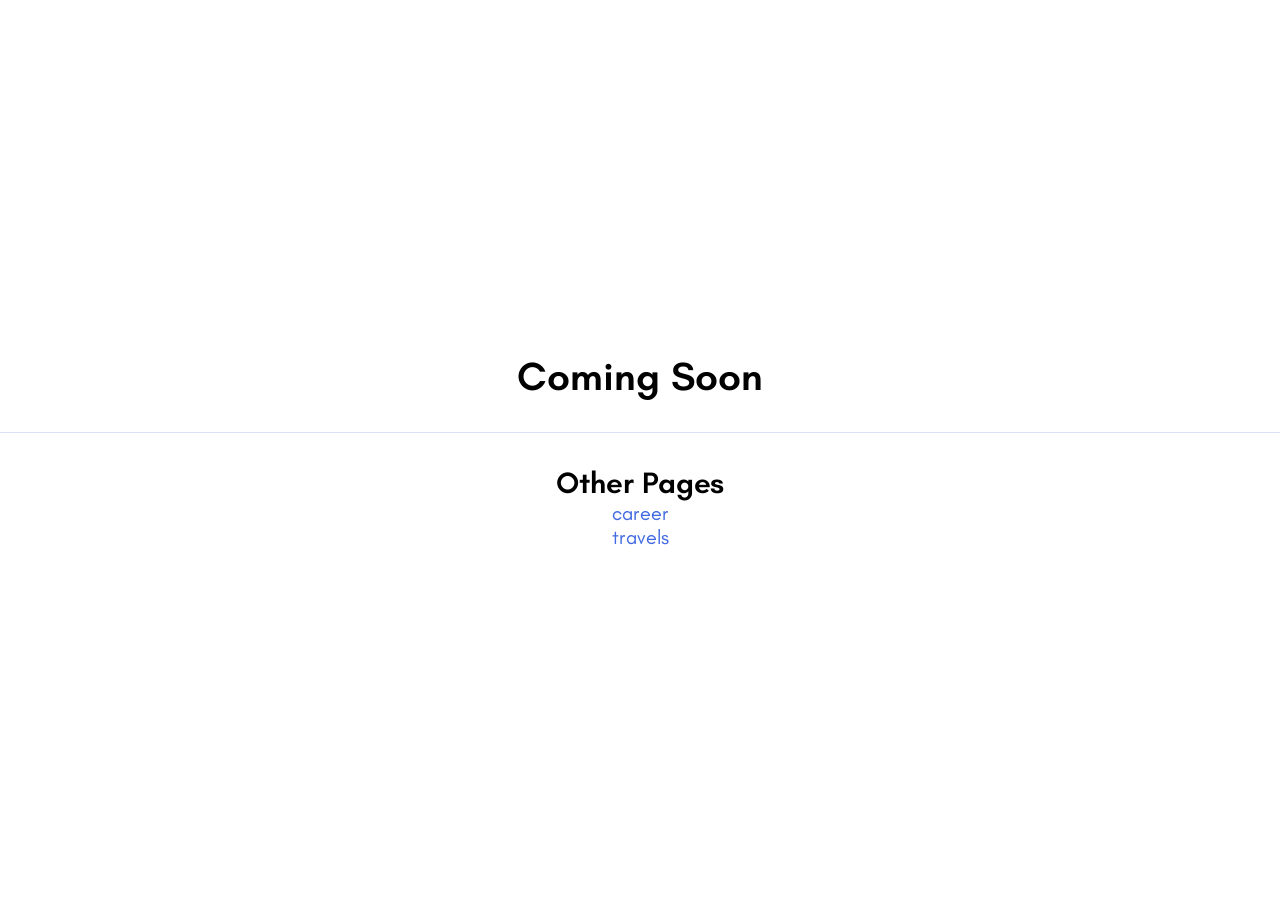
<file: index.html>
<!doctype html>

<html>
  <meta charset="utf-8" />
  <meta name="viewport" content="width=device-width, initial-scale=1.0" />
  <head>
    <title>Jason Ngo</title>
    <link rel="icon" href="./favicon.ico" />
    <link rel="stylesheet" type="text/css" href="./base.css" />
    <link rel="stylesheet" type="text/css" href="./index.css" />
  </head>

  <body>
    <main id="content">
      <hgroup id="introduction">
        <h1 id="greeting">Coming Soon</h1>
      </hgroup>

      <div class="divider"></div>

      <section id="other-pages">
        <h2>Other Pages</h2>

        <ul>
          <li><a href="http://career.jason.ngo">career</a></li>
          <li><a href="http://travels.jason.ngo">travels</a></li>
        </ul>
      </section>
    </main>
  </body>
</html>
</file>
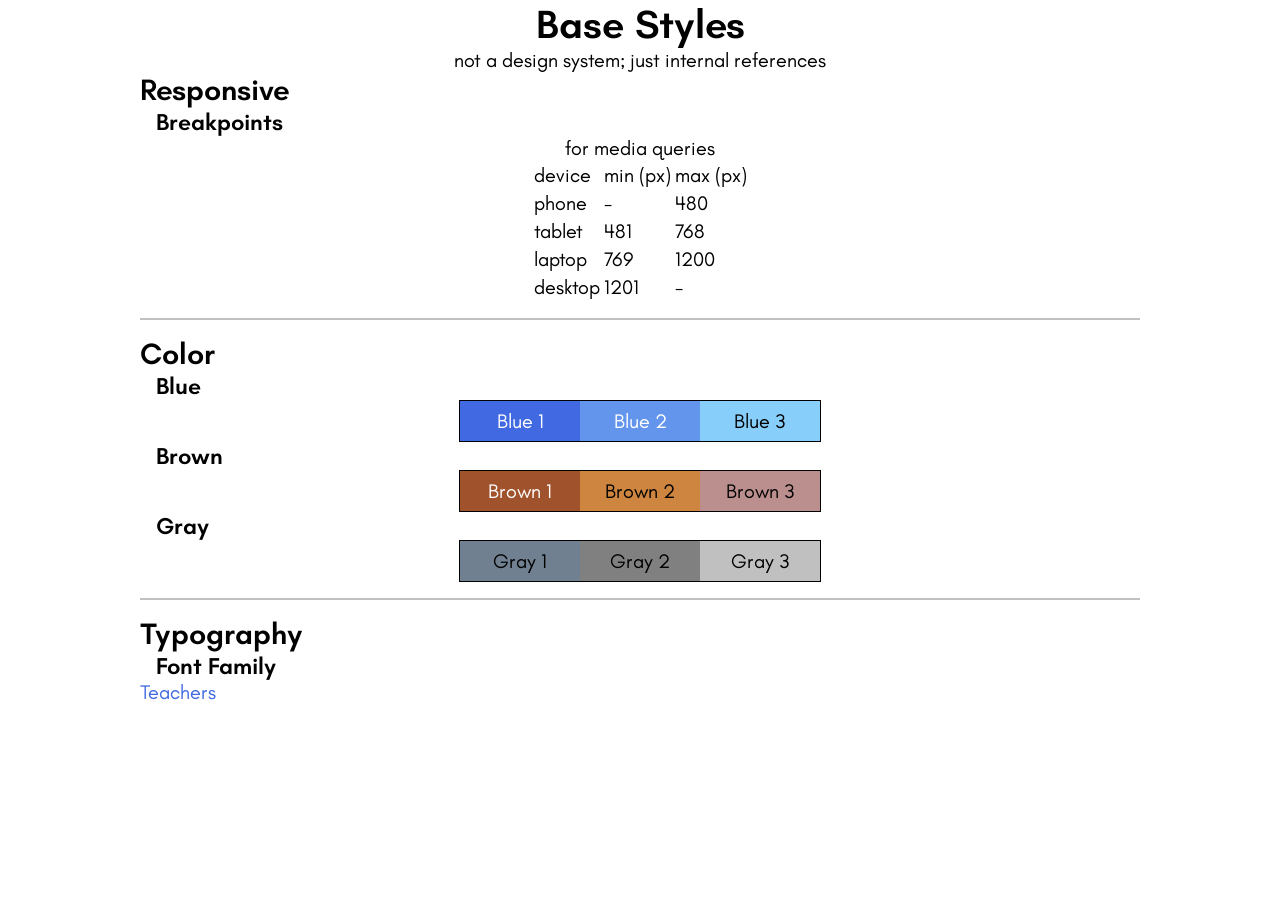
<file: design/index.html>
<!doctype html>

<html>
<meta charset="utf-8" />
<meta name="viewport" content="width=device-width, initial-scale=1.0" />

<head>
  <title>Design | Jason Ngo</title>
  <link rel="icon" href="../favicon.ico" />
  <link rel="stylesheet" type="text/css" href="../base.css" />
  <link rel="stylesheet" type="text/css" href="./index.css" />
</head>

<body>
  <hgroup id="introduction">
    <h1>Base Styles</h1>
    <p>not a design system; just internal references</p>
  </hgroup>

  <main id="content">
    <section>
      <h2>Responsive</h2>

      <section>
        <h3 class="subheader">Breakpoints</h3>

        <table id="breakpoints">
          <caption>
            for media queries
          </caption>

          <thead>
            <tr>
              <td>device</td>
              <td>min (px)</td>
              <td>max (px)</td>
            </tr>
          </thead>

          <tbody>
            <tr>
              <td>phone</td>
              <td>-</td>
              <td>480</td>
            </tr>

            <tr>
              <td>tablet</td>
              <td>481</td>
              <td>768</td>
            </tr>

            <tr>
              <td>laptop</td>
              <td>769</td>
              <td>1200</td>
            </tr>

            <tr>
              <td>desktop</td>
              <td>1201</td>
              <td>-</td>
            </tr>
          </tbody>
        </table>
      </section>
    </section>

    <hr />

    <section>
      <h2>Color</h2>

      <section>
        <h3 class="subheader">Blue</h3>

        <div class="color-palette">
          <div class="color" id="color-blue-1">Blue 1</div>
          <div class="color" id="color-blue-2">Blue 2</div>
          <div class="color" id="color-blue-3">Blue 3</div>
        </div>
      </section>

      <section>
        <h3 class="subheader">Brown</h3>

        <div class="color-palette">
          <div class="color" id="color-brown-1">Brown 1</div>
          <div class="color" id="color-brown-2">Brown 2</div>
          <div class="color" id="color-brown-3">Brown 3</div>
        </div>
      </section>

      <section>
        <h3 class="subheader">Gray</h3>

        <div class="color-palette">
          <div class="color" id="color-gray-1">Gray 1</div>
          <div class="color" id="color-gray-2">Gray 2</div>
          <div class="color" id="color-gray-3">Gray 3</div>
        </div>
      </section>
    </section>

    <hr />

    <section>
      <h2>Typography</h2>

      <section>
        <h3 class="subheader">Font Family</h3>

        <a target="_blank" href="https://fonts.google.com/specimen/Teachers">Teachers</a>
      </section>
    </section>
  </main>
</body>

</html>
</file>
<file: base.css>
/* start of font family declaration */

@font-face {
  font-family: "Teachers";
  src: url("./fonts/Teachers.ttf");
}

/* end of font family declaration */

/* start of variable declarations */

:root {
  --primary-color: black;
  --secondary-color: royalblue;
  --tertiary-color: darkorange;
  --shadow-color: #4169e132;

  --color-black: black;
  --color-white: white;

  --color-blue-1: royalblue;
  --color-blue-2: cornflowerblue;
  --color-blue-3: lightskyblue;

  --color-brown-1: sienna;
  --color-brown-2: peru;
  --color-brown-3: rosybrown;

  --color-gray-1: slategray;
  --color-gray-2: gray;
  --color-gray-3: silver;
}

/* end of variable declarations */

/* start of global styles */

body,
ul,
h1,
h2,
h3,
h4,
h5,
h6,
p {
  margin: 0;
}

html {
  font-family: Arial, Helvetica, sans-serif; /* fallback */
}

body {
  font-size: 20px;
  font-family: Teachers;
  color: var(--primary-color);
  background-color: white;

  @media (width <= 768px) {
    font-size: 17px;
  }
}

a {
  color: var(--color-blue-1);
  text-decoration: none;

  &:hover {
    color: var(--color-blue-2);
    text-decoration: underline;
  }
}

hr {
  margin: 0;
  border: 0.5px solid var(--color-gray-3);
}

address {
  font-style: normal;
}

img {
  display: block;
  max-width: 100%;
}

ul {
  padding: 0;
}

h1,
h2,
h3,
h4,
h5,
h6 {
  font-weight: 600;
}

/* end of global styles */
</file>
<file: index.css>
/* start of common styles */

#content {
  font-family: Teachers;

  display: flex;
  flex-direction: column;
  justify-content: center;

  width: 100vw;
  height: 100vh;


  @media (width <= 768px) {
    gap: 16px;
  }

  @media (width > 768px) {
    gap: 32px;
  }
}

#introduction {
  text-align: center;
}

#greeting {
  @media (width <= 768px) {
    font-size: 24px;
  }
}

.divider {
  border-top: 1px solid var(--shadow-color);
}

/* end of common styles */

#other-pages {
  text-align: center;
}
</file>
<file: design/index.css>
#introduction {
  text-align: center;
}

#content {
  display: flex;
  flex-direction: column;
  gap: 16px;

  margin: auto;

  @media (width <= 480px) {
    width: 100%;
  }

  @media (480px < width <= 768px) {
    width: 100%;
  }

  @media (768px < width <= 1200px) {
    width: 100%;
  }

  @media (1200px < width) {
    width: 1000px;
  }
}

#breakpoints {
  margin: auto;
}

.subheader {
  margin-left: 16px;
}

.color-palette {
  display: flex;

  margin: auto;
  width: fit-content;

  border: 1px solid var(--color-black);
}

.color {
  display: flex;
  flex-direction: column;
  justify-content: center;
  align-items: center;

  height: 40px;
  width: 120px;
}

#color-blue-1 {
  background-color: var(--color-blue-1);
  color: var(--color-white);
}

#color-blue-2 {
  background-color: var(--color-blue-2);
  color: var(--color-white);
}

#color-blue-3 {
  background-color: var(--color-blue-3);
  color: var(--color-black);
}

#color-brown-1 {
  background-color: var(--color-brown-1);
  color: var(--color-white);
}

#color-brown-2 {
  background-color: var(--color-brown-2);
  color: var(--color-black);
}

#color-brown-3 {
  background-color: var(--color-brown-3);
  color: var(--color-black);
}

#color-gray-1 {
  background-color: var(--color-gray-1);
  color: var(--color-black);
}

#color-gray-2 {
  background-color: var(--color-gray-2);
  color: var(--color-black);
}

#color-gray-3 {
  background-color: var(--color-gray-3);
  color: var(--color-black);
}
</file>
